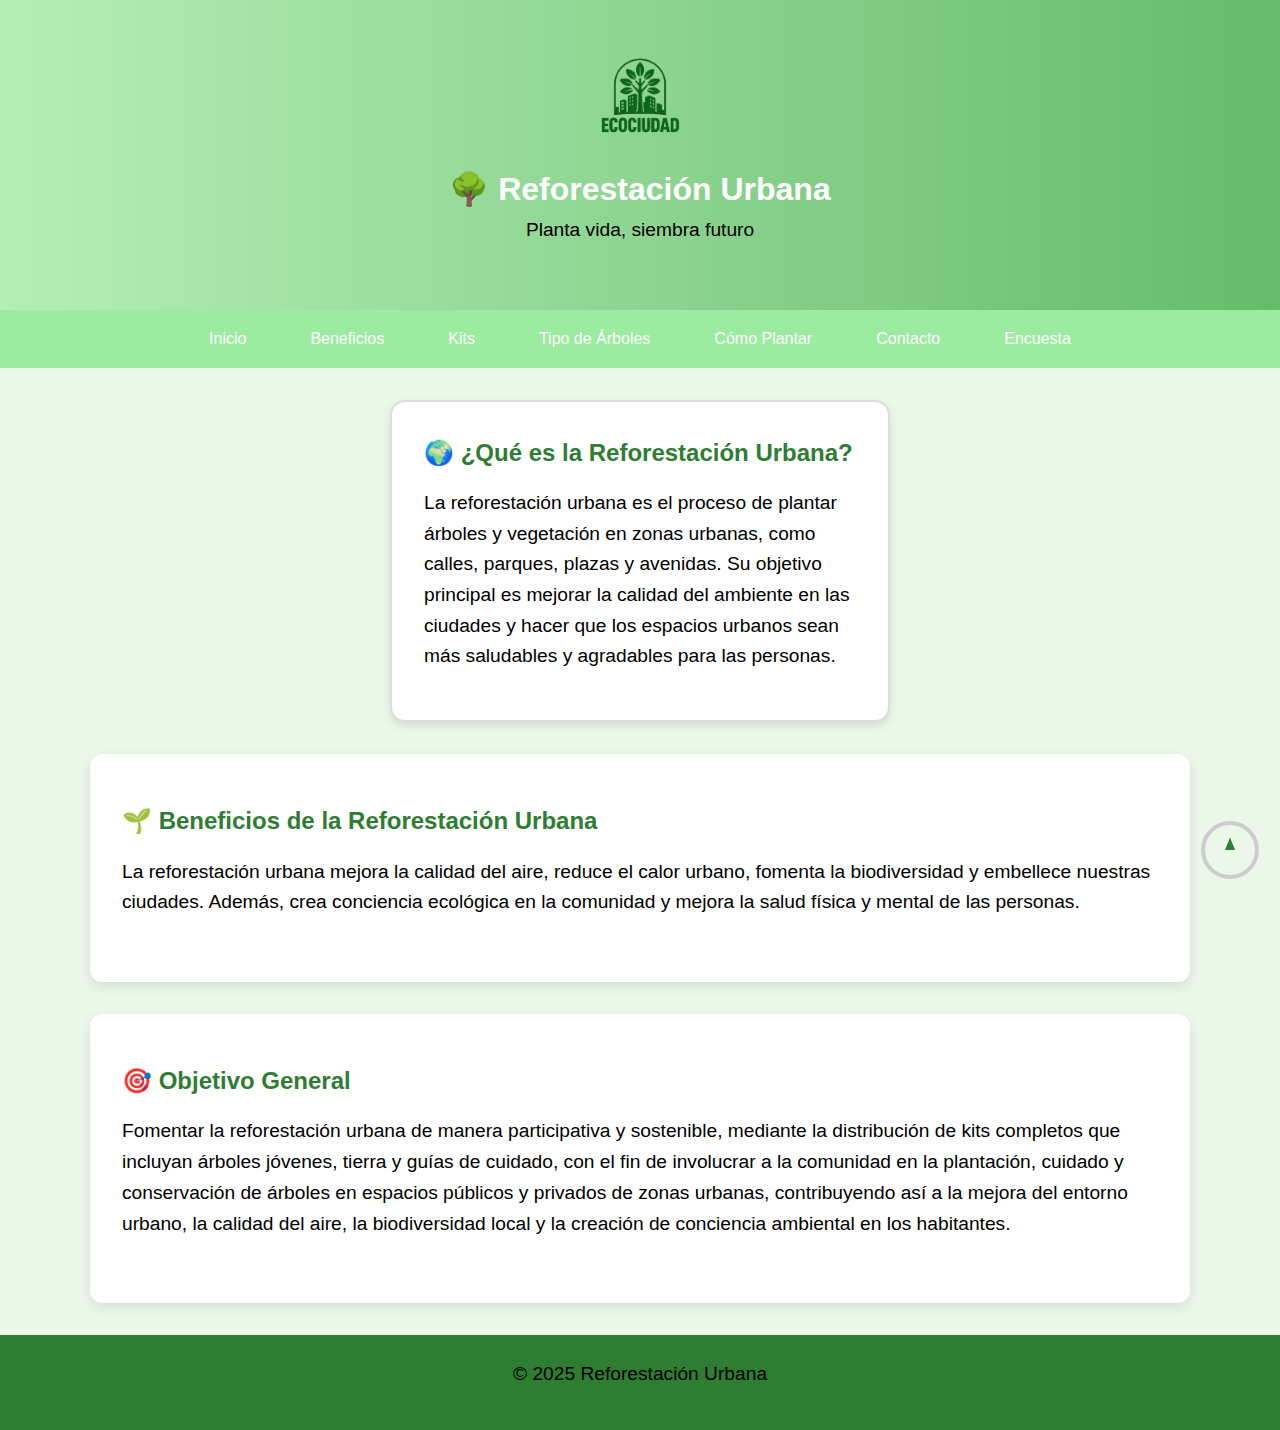
<file: index.html>
<!DOCTYPE html>
<html lang="es">
<head>
  <meta charset="UTF-8">
  <title>Inicio - Reforestación Urbana</title>
  <link rel="stylesheet" href="estilos.css">
  <meta name="viewport" content="width=device-width, initial-scale=1.0" />
</head>
<body>
  <header>
    <img src="img/logo.png" alt="Logo Reforestación">
    <h1>🌳 Reforestación Urbana</h1>
    <p>Planta vida, siembra futuro</p>
  </header>

  <nav>
    <a href="index.html" class="active">Inicio</a>
    <a href="antecedentes.html">Beneficios</a>
    <a href="kits.html">Kits</a>
    <a href="Tipo.html">Tipo de Árboles</a>
    <a href="plantar.html">Cómo Plantar</a>
    <a href="contacto.html">Contacto</a>
    <a href="encuesta.html">Encuesta</a>
  </nav>

  <main>
    <!-- Secciones con animación activada -->
    <section class="plant-card">
      <h2>🌍 ¿Qué es la Reforestación Urbana?</h2>
      <p>La reforestación urbana es el proceso de plantar árboles y vegetación en zonas urbanas, como calles, parques, plazas y avenidas. Su objetivo principal es mejorar la calidad del ambiente en las ciudades y hacer que los espacios urbanos sean más saludables y agradables para las personas.</p>
    </section>

    <section class="visible">
      <h2>🌱 Beneficios de la Reforestación Urbana</h2>
      <p>La reforestación urbana mejora la calidad del aire, reduce el calor urbano, fomenta la biodiversidad y embellece nuestras ciudades. Además, crea conciencia ecológica en la comunidad y mejora la salud física y mental de las personas.</p>
    </section>

    <section class="visible">
      <h2>🎯 Objetivo General</h2>
      <p>Fomentar la reforestación urbana de manera participativa y sostenible, mediante la distribución de kits completos que incluyan árboles jóvenes, tierra y guías de cuidado, con el fin de involucrar a la comunidad en la plantación, cuidado y conservación de árboles en espacios públicos y privados de zonas urbanas, contribuyendo así a la mejora del entorno urbano, la calidad del aire, la biodiversidad local y la creación de conciencia ambiental en los habitantes.</p>
    </section>
  </main>

  <footer>
    <p>&copy; 2025 Reforestación Urbana</p>
  </footer>

  <!-- Botón de progreso de scroll -->
  <div id="scroll-progress">
    <svg viewBox="0 0 120 120">
      <circle cx="60" cy="60" r="54" stroke="#ccc" stroke-width="8" fill="none" />
      <circle id="scroll-path" cx="60" cy="60" r="54" stroke="#2e7d32" stroke-width="8"
        fill="none" stroke-linecap="round"
        stroke-dasharray="339.29" stroke-dashoffset="339.29" />
      <polygon points="60,35 50,60 70,60" fill="#2e7d32" />
    </svg>
  </div>

  <!-- Script para animación + progreso scroll -->
  <script src="script.js"></script>
</body>
</html>
</file>
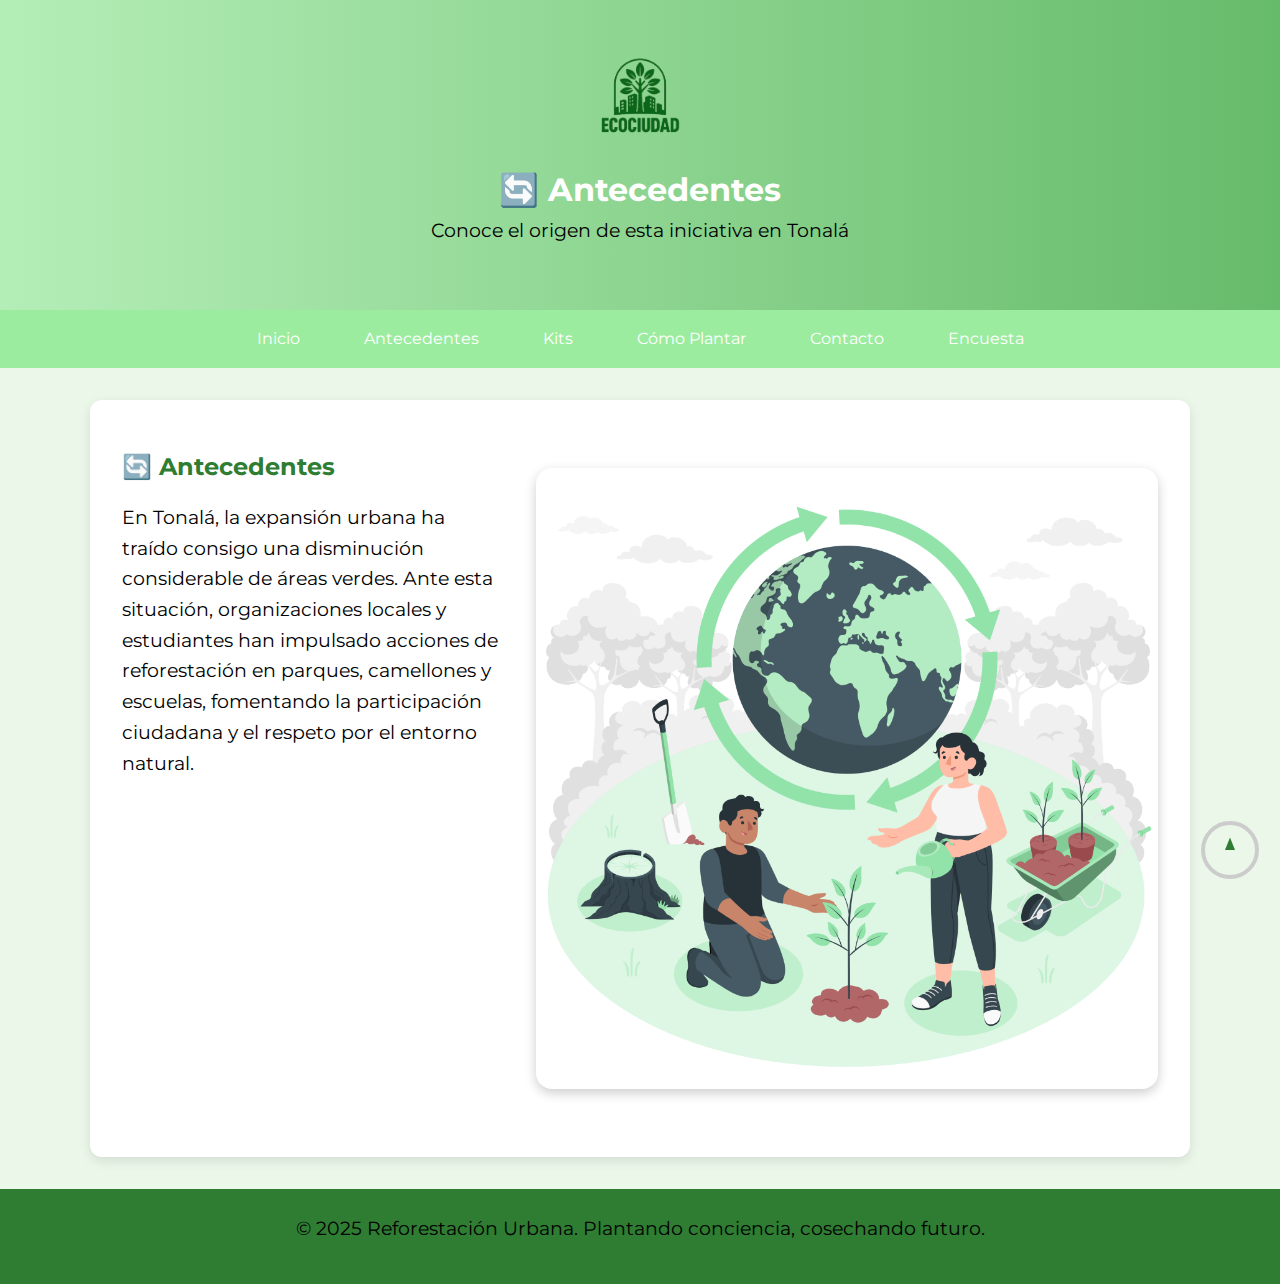
<file: antecedentes.html>
<!DOCTYPE html>
<html lang="es">
<head>
  <meta charset="UTF-8" />
  <meta name="viewport" content="width=device-width, initial-scale=1.0"/>
  <title>Antecedentes</title>
  <link rel="stylesheet" href="estilos.css">
  <link href="https://fonts.googleapis.com/css2?family=Montserrat:wght@400;700&display=swap" rel="stylesheet">
</head>
<body>

<header>
  <img src="img/logo.png" alt="Logo Reforestación">
  <h1>🔄 Antecedentes</h1>
  <p>Conoce el origen de esta iniciativa en Tonalá</p>
</header>

<nav>
    <a href="index.html">Inicio</a>
    <a href="antecedentes.html">Antecedentes</a>
    <a href="kits.html">Kits</a>
    <a href="plantar.html">Cómo Plantar</a>
    <a href="contacto.html">Contacto</a>
    <a href="encuesta.html">Encuesta</a>
</nav>

<section class="section-flex visible">
  <div class="section-text">
    <h2>🔄 Antecedentes</h2>
    <p>En Tonalá, la expansión urbana ha traído consigo una disminución considerable de áreas verdes. Ante esta situación, organizaciones locales y estudiantes han impulsado acciones de reforestación en parques, camellones y escuelas, fomentando la participación ciudadana y el respeto por el entorno natural.</p>
  </div>
  <img src="img/Reforest.png" alt="Reforestación Tonalá">
</section>

<footer>
  <p>&copy; 2025 Reforestación Urbana. Plantando conciencia, cosechando futuro.</p>
</footer>

<div id="scroll-progress">
  <svg viewBox="0 0 120 120">
    <circle cx="60" cy="60" r="54" stroke="#ccc" stroke-width="8" fill="none" />
    <circle id="scroll-path" cx="60" cy="60" r="54" stroke="#2e7d32" stroke-width="8"
      fill="none" stroke-linecap="round"
      stroke-dasharray="339.29" stroke-dashoffset="339.29" />
    <polygon points="60,35 50,60 70,60" fill="#2e7d32" />
  </svg>
</div>

<script src="script.js"></script>
</body>
</html>
</file>
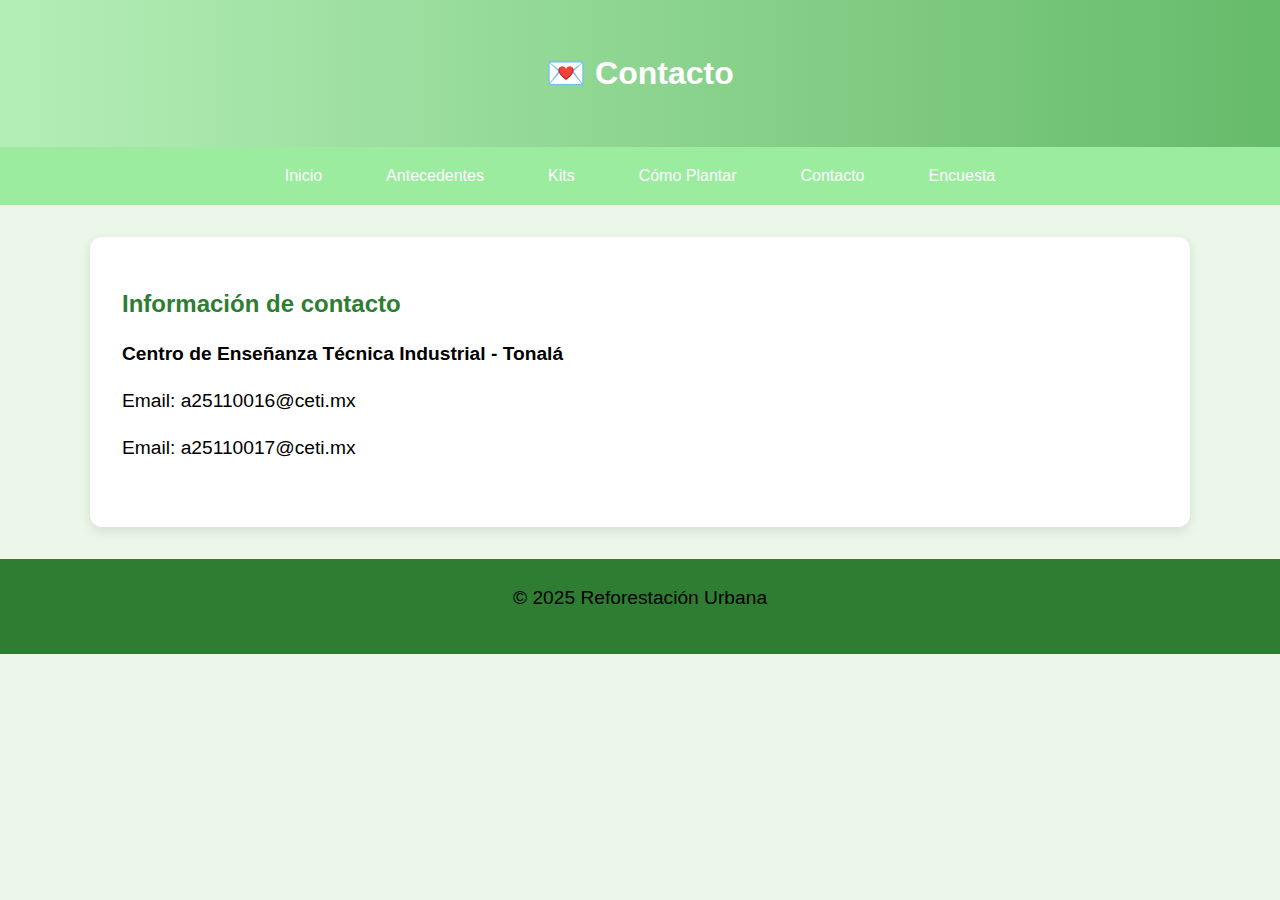
<file: contacto.html>
<!DOCTYPE html>
<html lang="es">
<head>
  <meta charset="UTF-8" />
  <title>Contacto</title>
  <link rel="stylesheet" href="estilos.css" />
</head>
<body>
  <header>
    <h1>💌 Contacto</h1>
  </header>
  <nav>
    <a href="index.html">Inicio</a>
    <a href="antecedentes.html">Antecedentes</a>
    <a href="kits.html">Kits</a>
    <a href="plantar.html">Cómo Plantar</a>
    <a href="contacto.html">Contacto</a>
    <a href="encuesta.html">Encuesta</a>
  </nav>
  <main>

    <section>
      <h2>Información de contacto</h2>
      <p><strong>Centro de Enseñanza Técnica Industrial - Tonalá</strong></p>
      <p>Email: a25110016@ceti.mx</p>
      <p>Email: a25110017@ceti.mx</p>
    </section>
  </main>
  <footer>
    <p>&copy; 2025 Reforestación Urbana</p>
  </footer>
</body>
</html>
<script src="script.js"></script>
</file>
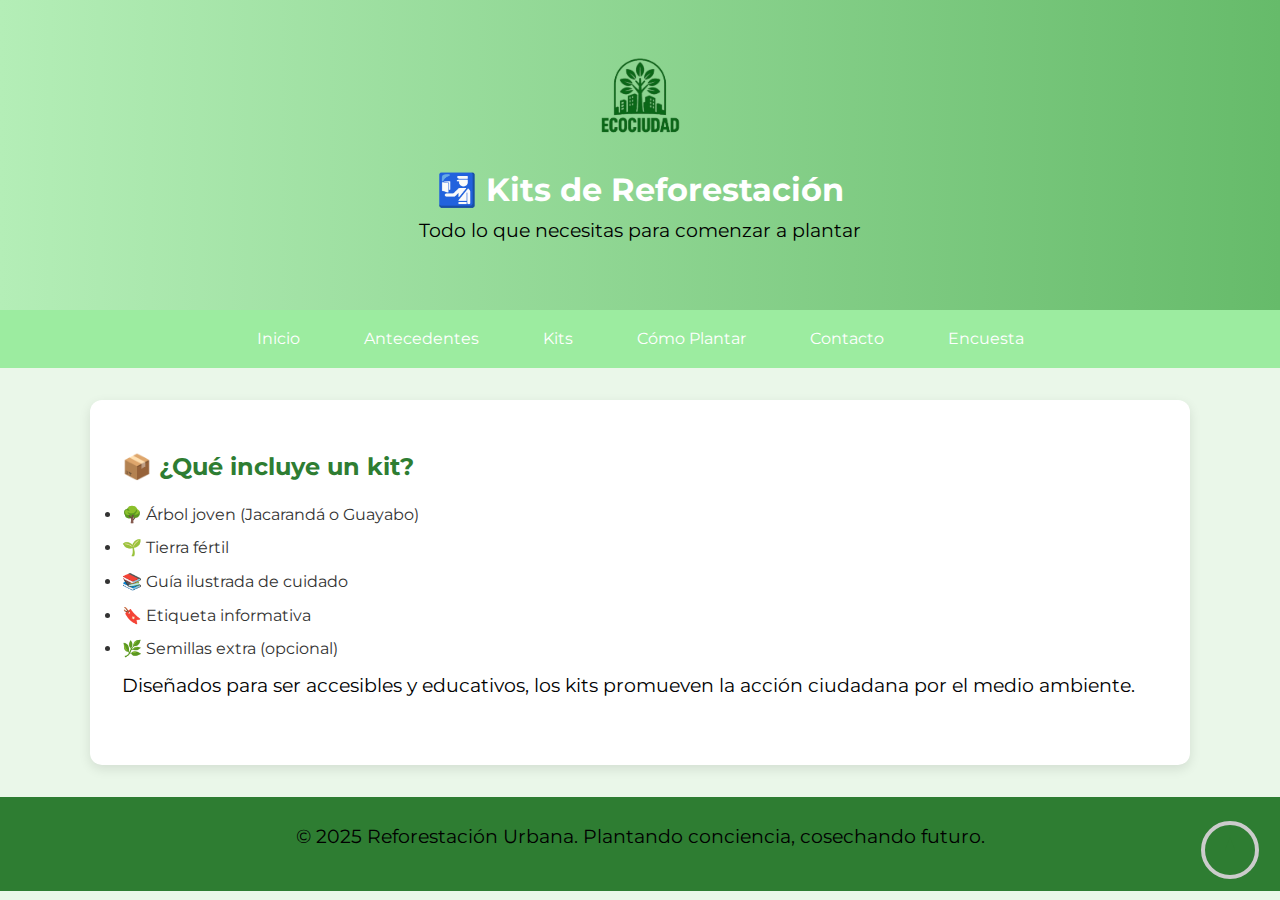
<file: kits.html>
<!DOCTYPE html>
<html lang="es">
<head>
  <meta charset="UTF-8">
  <title>Kits de Reforestación</title>
  <meta name="viewport" content="width=device-width, initial-scale=1.0">
  <link rel="stylesheet" href="estilos.css">
  <link href="https://fonts.googleapis.com/css2?family=Montserrat:wght@400;700&display=swap" rel="stylesheet">
</head>
<body>
  <header>
    <img src="img/logo.png" alt="Logo Reforestación">
    <h1>🛂 Kits de Reforestación</h1>
    <p>Todo lo que necesitas para comenzar a plantar</p>
  </header>

  <nav>
    <a href="index.html">Inicio</a>
    <a href="antecedentes.html">Antecedentes</a>
    <a href="kits.html">Kits</a>
    <a href="plantar.html">Cómo Plantar</a>
    <a href="contacto.html">Contacto</a>
    <a href="encuesta.html">Encuesta</a>
  </nav>

  <section class="visible">
    <h2>📦 ¿Qué incluye un kit?</h2>
    <ul>
      <li>🌳 Árbol joven (Jacarandá o Guayabo)</li>
      <li>🌱 Tierra fértil</li>
      <li>📚 Guía ilustrada de cuidado</li>
      <li>🔖 Etiqueta informativa</li>
      <li>🌿 Semillas extra (opcional)</li>
    </ul>
    <p>Diseñados para ser accesibles y educativos, los kits promueven la acción ciudadana por el medio ambiente.</p>
  </section>

  <footer>
    <p>&copy; 2025 Reforestación Urbana. Plantando conciencia, cosechando futuro.</p>
  </footer>

  <div id="scroll-progress">
    <svg viewBox="0 0 120 120">
      <circle cx="60" cy="60" r="54" stroke="#ccc" stroke-width="8" fill="none" />
      <circle id="scroll-path" cx="60" cy="60" r="54" stroke="#2e7d32" stroke-width="8"
        fill="none" stroke-linecap="round"
        stroke-dasharray="339.29" stroke-dashoffset="339.29" />
      <polygon points="60,35 50,60 70,60" fill="#2e7d32" />
    </svg>
  </div>

  <script src="script.js"></script>
</body>
</html>
</file>
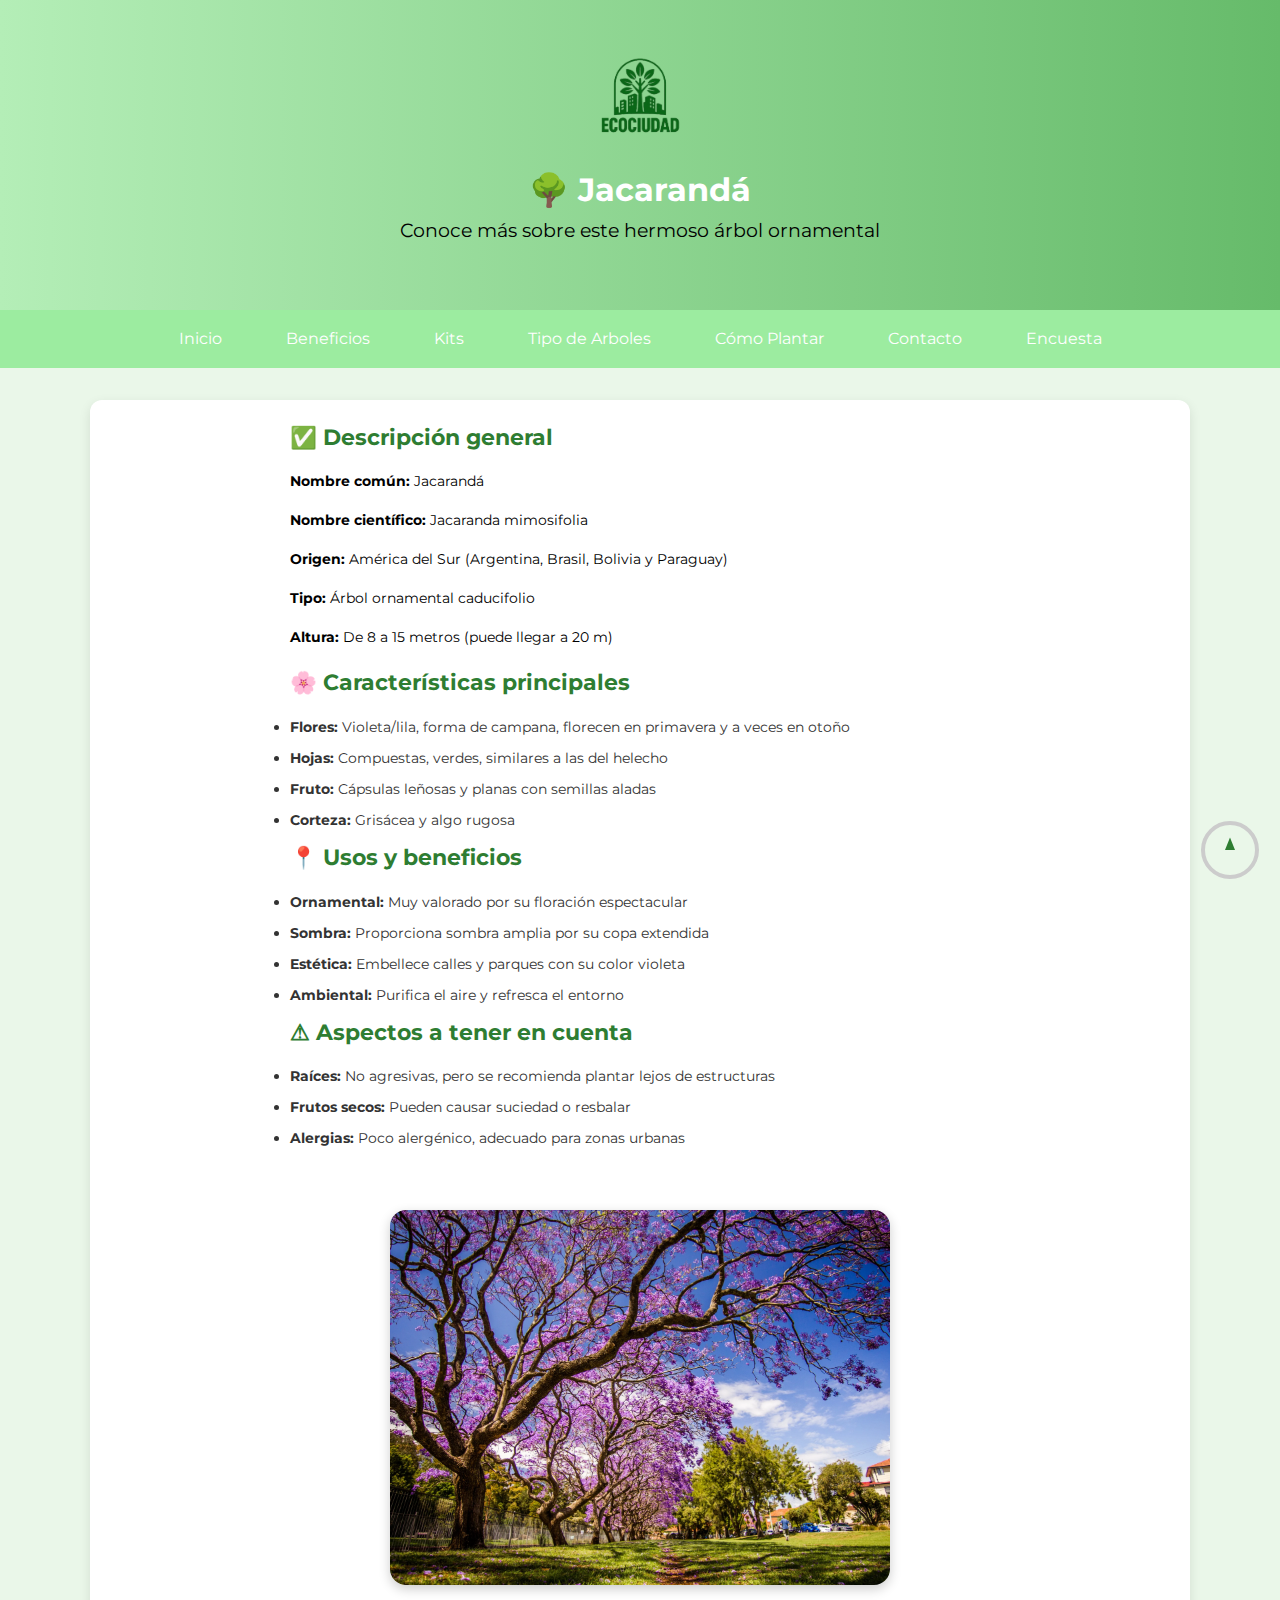
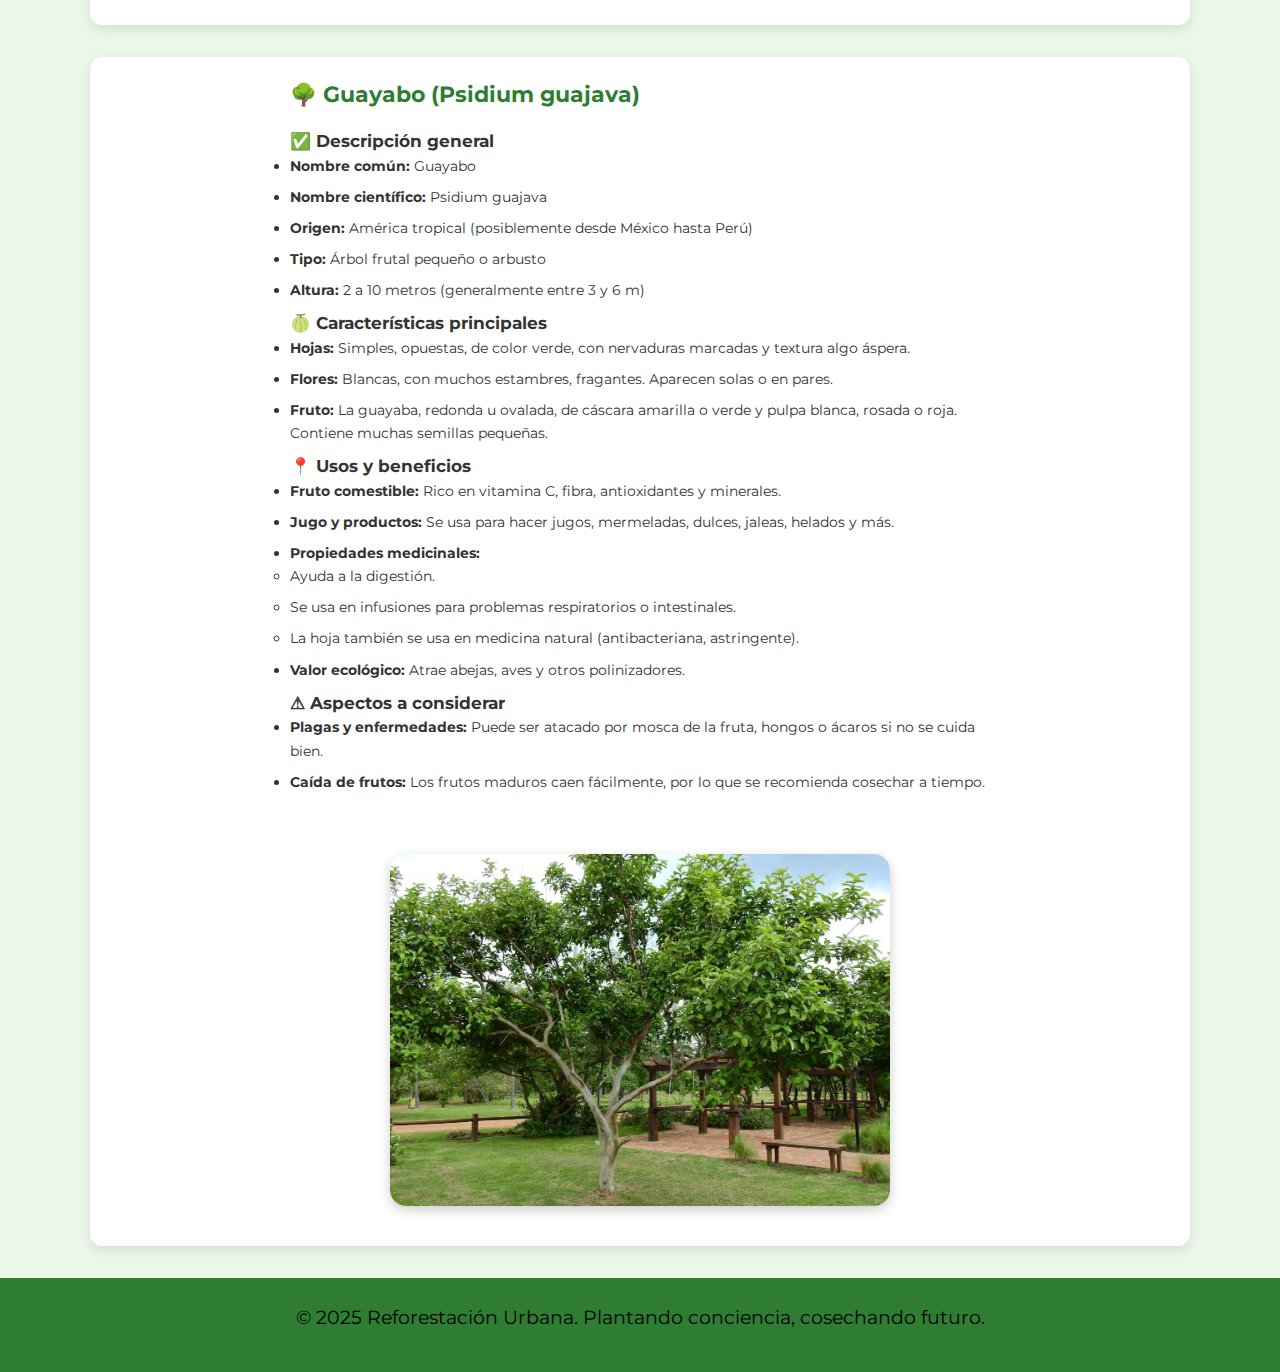
<file: Tipo.html>
<!DOCTYPE html>
<html lang="es">
<head>
  <meta charset="UTF-8" />
  <meta name="viewport" content="width=device-width, initial-scale=1.0"/>
  <title>Jacarandá</title>
  <link rel="stylesheet" href="estilos.css">
  <link rel="stylesheet" href="tipo.css">
  <link href="https://fonts.googleapis.com/css2?family=Montserrat:wght@400;700&display=swap" rel="stylesheet">
</head>
<body>

<header>
  <img src="img/logo.png" alt="Logo Reforestación">
  <h1>🌳 Jacarandá</h1>
  <p>Conoce más sobre este hermoso árbol ornamental</p>
</header>

<nav>
  <a href="index.html">Inicio</a>
  <a href="antecedentes.html">Beneficios</a>
  <a href="kits.html">Kits</a>
    <a href="Tipo.html">Tipo de Arboles</a>
  <a href="plantar.html">Cómo Plantar</a>
  <a href="contacto.html">Contacto</a>
  <a href="encuesta.html">Encuesta</a>
</nav>

<section class="section-flex visible">
  <div class="section-text small-text">
        <h2>✅ Descripción general</h2>
    <p><strong>Nombre común:</strong> Jacarandá</p>
    <p><strong>Nombre científico:</strong> Jacaranda mimosifolia</p>
    <p><strong>Origen:</strong> América del Sur (Argentina, Brasil, Bolivia y Paraguay)</p>
    <p><strong>Tipo:</strong> Árbol ornamental caducifolio</p>
    <p><strong>Altura:</strong> De 8 a 15 metros (puede llegar a 20 m)</p>

    <h2>🌸 Características principales</h2>
    <ul>
      <li><strong>Flores:</strong> Violeta/lila, forma de campana, florecen en primavera y a veces en otoño</li>
      <li><strong>Hojas:</strong> Compuestas, verdes, similares a las del helecho</li>
      <li><strong>Fruto:</strong> Cápsulas leñosas y planas con semillas aladas</li>
      <li><strong>Corteza:</strong> Grisácea y algo rugosa</li>
    </ul>

    <h2>📍 Usos y beneficios</h2>
    <ul>
      <li><strong>Ornamental:</strong> Muy valorado por su floración espectacular</li>
      <li><strong>Sombra:</strong> Proporciona sombra amplia por su copa extendida</li>
      <li><strong>Estética:</strong> Embellece calles y parques con su color violeta</li>
      <li><strong>Ambiental:</strong> Purifica el aire y refresca el entorno</li>
    </ul>

    <h2>⚠ Aspectos a tener en cuenta</h2>
    <ul>
      <li><strong>Raíces:</strong> No agresivas, pero se recomienda plantar lejos de estructuras</li>
      <li><strong>Frutos secos:</strong> Pueden causar suciedad o resbalar</li>
      <li><strong>Alergias:</strong> Poco alergénico, adecuado para zonas urbanas</li>
    </ul>
  </div>
  <img src="img/Jacaranda.webp" alt="Árbol Jacarandá" class="cuadrada">
</section>

<section class="section-flex visible">
  <div class="section-text small-text">
    <h2>🌳 Guayabo (Psidium guajava)</h2>

    <h3>✅ Descripción general</h3>
    <ul>
      <li><strong>Nombre común:</strong> Guayabo</li>
      <li><strong>Nombre científico:</strong> Psidium guajava</li>
      <li><strong>Origen:</strong> América tropical (posiblemente desde México hasta Perú)</li>
      <li><strong>Tipo:</strong> Árbol frutal pequeño o arbusto</li>
      <li><strong>Altura:</strong> 2 a 10 metros (generalmente entre 3 y 6 m)</li>
    </ul>

    <h3>🍈 Características principales</h3>
    <ul>
      <li><strong>Hojas:</strong> Simples, opuestas, de color verde, con nervaduras marcadas y textura algo áspera.</li>
      <li><strong>Flores:</strong> Blancas, con muchos estambres, fragantes. Aparecen solas o en pares.</li>
      <li><strong>Fruto:</strong> La guayaba, redonda u ovalada, de cáscara amarilla o verde y pulpa blanca, rosada o roja. Contiene muchas semillas pequeñas.</li>
    </ul>

    <h3>📍 Usos y beneficios</h3>
    <ul>
      <li><strong>Fruto comestible:</strong> Rico en vitamina C, fibra, antioxidantes y minerales.</li>
      <li><strong>Jugo y productos:</strong> Se usa para hacer jugos, mermeladas, dulces, jaleas, helados y más.</li>
      <li><strong>Propiedades medicinales:</strong>
        <ul>
          <li>Ayuda a la digestión.</li>
          <li>Se usa en infusiones para problemas respiratorios o intestinales.</li>
          <li>La hoja también se usa en medicina natural (antibacteriana, astringente).</li>
        </ul>
      </li>
      <li><strong>Valor ecológico:</strong> Atrae abejas, aves y otros polinizadores.</li>
    </ul>

    <h3>⚠ Aspectos a considerar</h3>
    <ul>
      <li><strong>Plagas y enfermedades:</strong> Puede ser atacado por mosca de la fruta, hongos o ácaros si no se cuida bien.</li>
      <li><strong>Caída de frutos:</strong> Los frutos maduros caen fácilmente, por lo que se recomienda cosechar a tiempo.</li>
    </ul>
  </div>

  <img class="cuadrada" src="img/Guayaba-comun.jpg" alt="Guayabo Psidium guajava">
</section>


<footer>
  <p>&copy; 2025 Reforestación Urbana. Plantando conciencia, cosechando futuro.</p>
</footer>

<div id="scroll-progress">
  <svg viewBox="0 0 120 120">
    <circle cx="60" cy="60" r="54" stroke="#ccc" stroke-width="8" fill="none" />
    <circle id="scroll-path" cx="60" cy="60" r="54" stroke="#2e7d32" stroke-width="8"
      fill="none" stroke-linecap="round"
      stroke-dasharray="339.29" stroke-dashoffset="339.29" />
    <polygon points="60,35 50,60 70,60" fill="#2e7d32" />
  </svg>
</div>

<script src="script.js"></script>
</body>
</html>
</file>
<file: estilos.css>
* {
  box-sizing: border-box;
  margin: 0;
  padding: 0;
  font-family: 'Montserrat', sans-serif;
}

body {
  background: #eaf7e9;
  color: #333;
  line-height: 1.6;
}

header {
  background: linear-gradient(to right, #b4eeb7, #66bb6a);
  color: white;
  text-align: center;
  padding: 3rem 1rem;
}

header img {
  display: block;                /* Hace que el logo se comporte como bloque */
  margin: 0 auto 1rem auto;      /* Centrado horizontal + margen inferior */
  width: 100px;                  /* Tamaño del logo */
}


p {
  color: #000;
  font-size: 1.2rem;
  margin-bottom: 1rem;
}

nav {
  background: #9ceca0;
  display: flex;
  justify-content: center;
  flex-wrap: wrap;
}

nav a {
  color: white;
  padding: 1rem 2rem;
  text-decoration: none;
  transition: background 0.3s ease;
}

nav a:hover {
  background: #2e7d32; /* Hover más oscuro */
}

section {
  padding: 3rem 2rem;
  max-width: 1100px;
  margin: auto;
  background: white;
  margin-top: 2rem;
  border-radius: 12px;
  box-shadow: 0 4px 12px rgba(0, 0, 0, 0.1);
  opacity: 0;
  transform: translateY(40px);
  transition: all 1s ease;
}

section.visible {
  opacity: 1;
  transform: translateY(0);
}

h2 {
  color: #2e7d32;
  margin-bottom: 1rem;
}

ul li {
  margin-bottom: 0.5rem;
}

.section-flex {
  display: flex;
  flex-direction: row; /* para que sea horizontal */
  align-items: flex-start; /* alinea arriba */
  gap: 2rem;
  justify-content: center;
}

.section-text {
  flex: 1;
  min-width: 300px;
  text-align: left;   /* alinea texto a la izquierda */
  margin: 0 auto;     /* centra bloque texto */
  max-width: 700px;   /* limita ancho texto */
}

.small-text {
  font-size: 0.9rem;
}

.small-text p,
.small-text li {
  font-size: 0.9rem;
}

footer {
  background: #2e7d32;
  color: white;
  text-align: center;
  padding: 1.5rem;
  margin-top: 2rem;
}

/* Estilo del botón de progreso */
#scroll-progress {
  position: fixed;
  bottom: 20px;
  right: 20px;
  width: 60px;
  height: 60px;
  cursor: pointer;
  z-index: 999;
  transition: opacity 0.3s ease;
}

#scroll-progress svg {
  width: 100%;
  height: 100%;
  transform: rotate(-90deg);
}

#scroll-progress polygon {
  transform: rotate(90deg);
  transform-origin: center;
}

.plant-card {
  background-color: #fff;            /* Fondo blanco */
  border: 2px solid #ddd;            /* Borde gris claro */
  border-radius: 15px;
  padding: 2rem;
  flex: 1 1 300px;
  max-width: 500px;
  display: flex;
  flex-direction: column;
  justify-content: space-between;
  box-shadow: 0 4px 10px rgba(0, 0, 0, 0.1);
  transition: transform 0.3s ease, box-shadow 0.3s ease;
}

.plant-card:hover {
  transform: translateY(-5px);
  box-shadow: 0 6px 16px rgba(0, 0, 0, 0.15);
}

.plant-card h2 {
  color: #2e7d32;
  margin-bottom: 1rem;
}

.plant-card ul li {
  margin-bottom: 0.5rem;
  font-size: 1.1rem;
}

section.visible img {
  max-width: 60%;        /* Para que sea responsive */
  height: auto;           /* Mantiene la proporción */
  display: block;         /* Evita espacio extra debajo de la imagen */
  margin: 20px auto;      /* Centra la imagen y da espacio alrededor */
  border-radius: 16px;    /* Bordes redondeados */
  box-shadow: 0 4px 12px rgba(0, 0, 0, 0.2);  /* Sombra suave */
  transition: transform 0.3s ease;  /* Animación para efectos */
}

section.visible img:hover {
  transform: scale(1.05); /* Pequeño zoom al pasar el cursor */
}

.cuadrada {
  width: 500px;          /* tamaño cuadrado */
  height: 300px;
  object-fit: cover;     /* mantiene proporción y rellena */
  border-radius: 16px;
  box-shadow: 0 4px 12px rgba(0, 0, 0, 0.2);
  margin-top: 1rem;
}

/* Imágenes adaptativas */
img {
  max-width: 100%;
  height: auto;
  display: block;
}

/* Media Queries para Responsividad */

/* Navegación y elementos en móviles (menos de 600px) */
@media (max-width: 600px) {
  nav {
    flex-direction: column;
    align-items: center;
  }

  nav a {
    padding: 0.8rem 1rem;
    width: 100%;
    text-align: center;
  }

  .cuadrada {
    width: 100%;
    height: auto;
  }

  .plant-card {
    max-width: 100%;
    flex: 1 1 100%;
  }
}

/* Cambia la sección flex a columna en tablets y móviles (menos de 800px) */
@media (max-width: 800px) {
  .section-flex {
    flex-direction: column;
    align-items: center;
  }

  .img.derecha,
  .section-text {
    max-width: 100%;
  }

  .img.derecha {
    margin-top: 1rem;
  }
}
</file>
<file: tipo.css>
.section-flex {
  display: flex;
  flex-direction: column;   /* Apilar contenido verticalmente */
  align-items: center;      /* Centrar horizontalmente */
  min-height: 350px;        /* Altura mínima para dar espacio */
  padding: 20px;            /* Espacio interior */
  box-sizing: border-box;
}

.section-text {
  width: 100%;              /* Ocupa todo el ancho disponible */
  max-width: 700px;         /* Opcional: limitar ancho del texto */
}

/* Imagen ajustada para pantallas grandes */
.cuadrada {
  max-width: 35%;           /* Ajusta el tamaño de la imagen */
  height: auto;
  margin-top: auto;         /* Empuja la imagen hacia abajo */
  display: block;
}

/* Responsividad: en pantallas pequeñas (menos de 800px) */
@media (max-width: 800px) {
  .cuadrada {
    max-width: 80%;        /* Imagen más grande y usable en móviles */
    margin-top: 1rem;      /* Separación arriba */
  }
}
</file>
